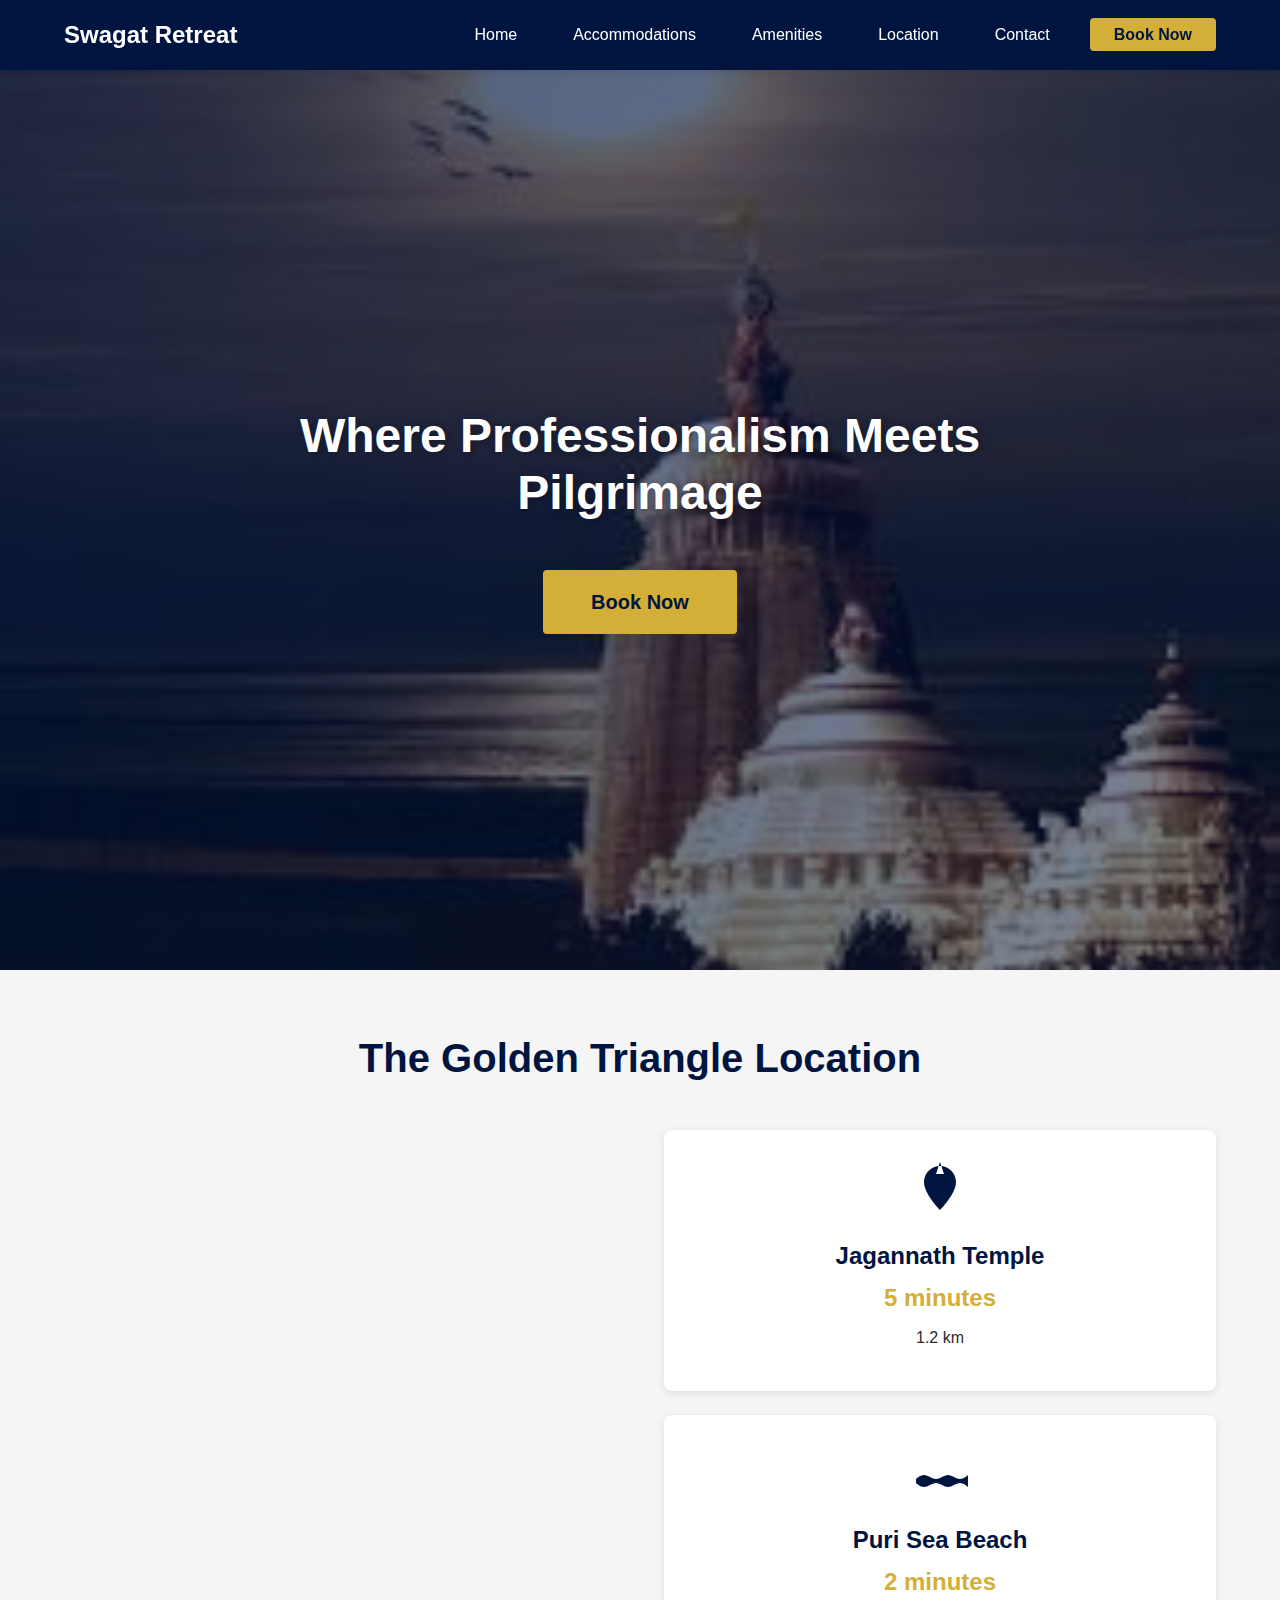
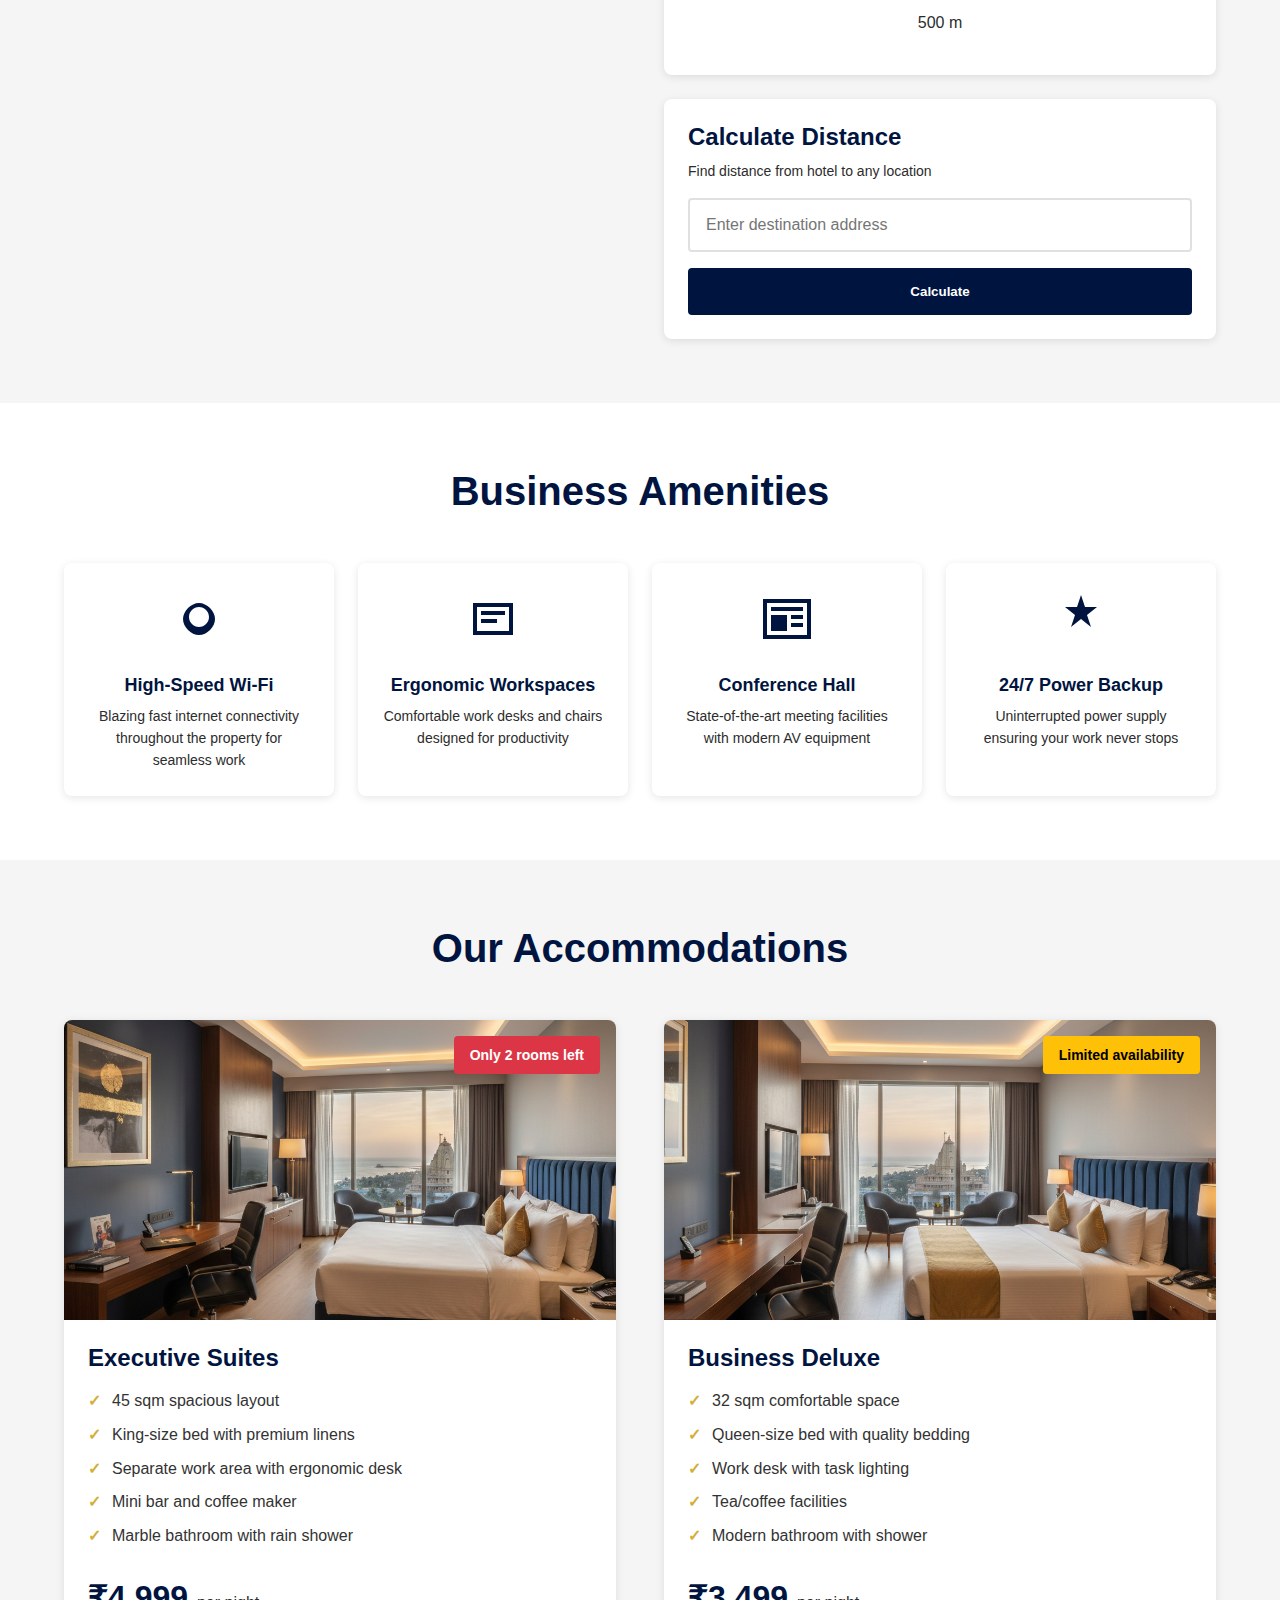
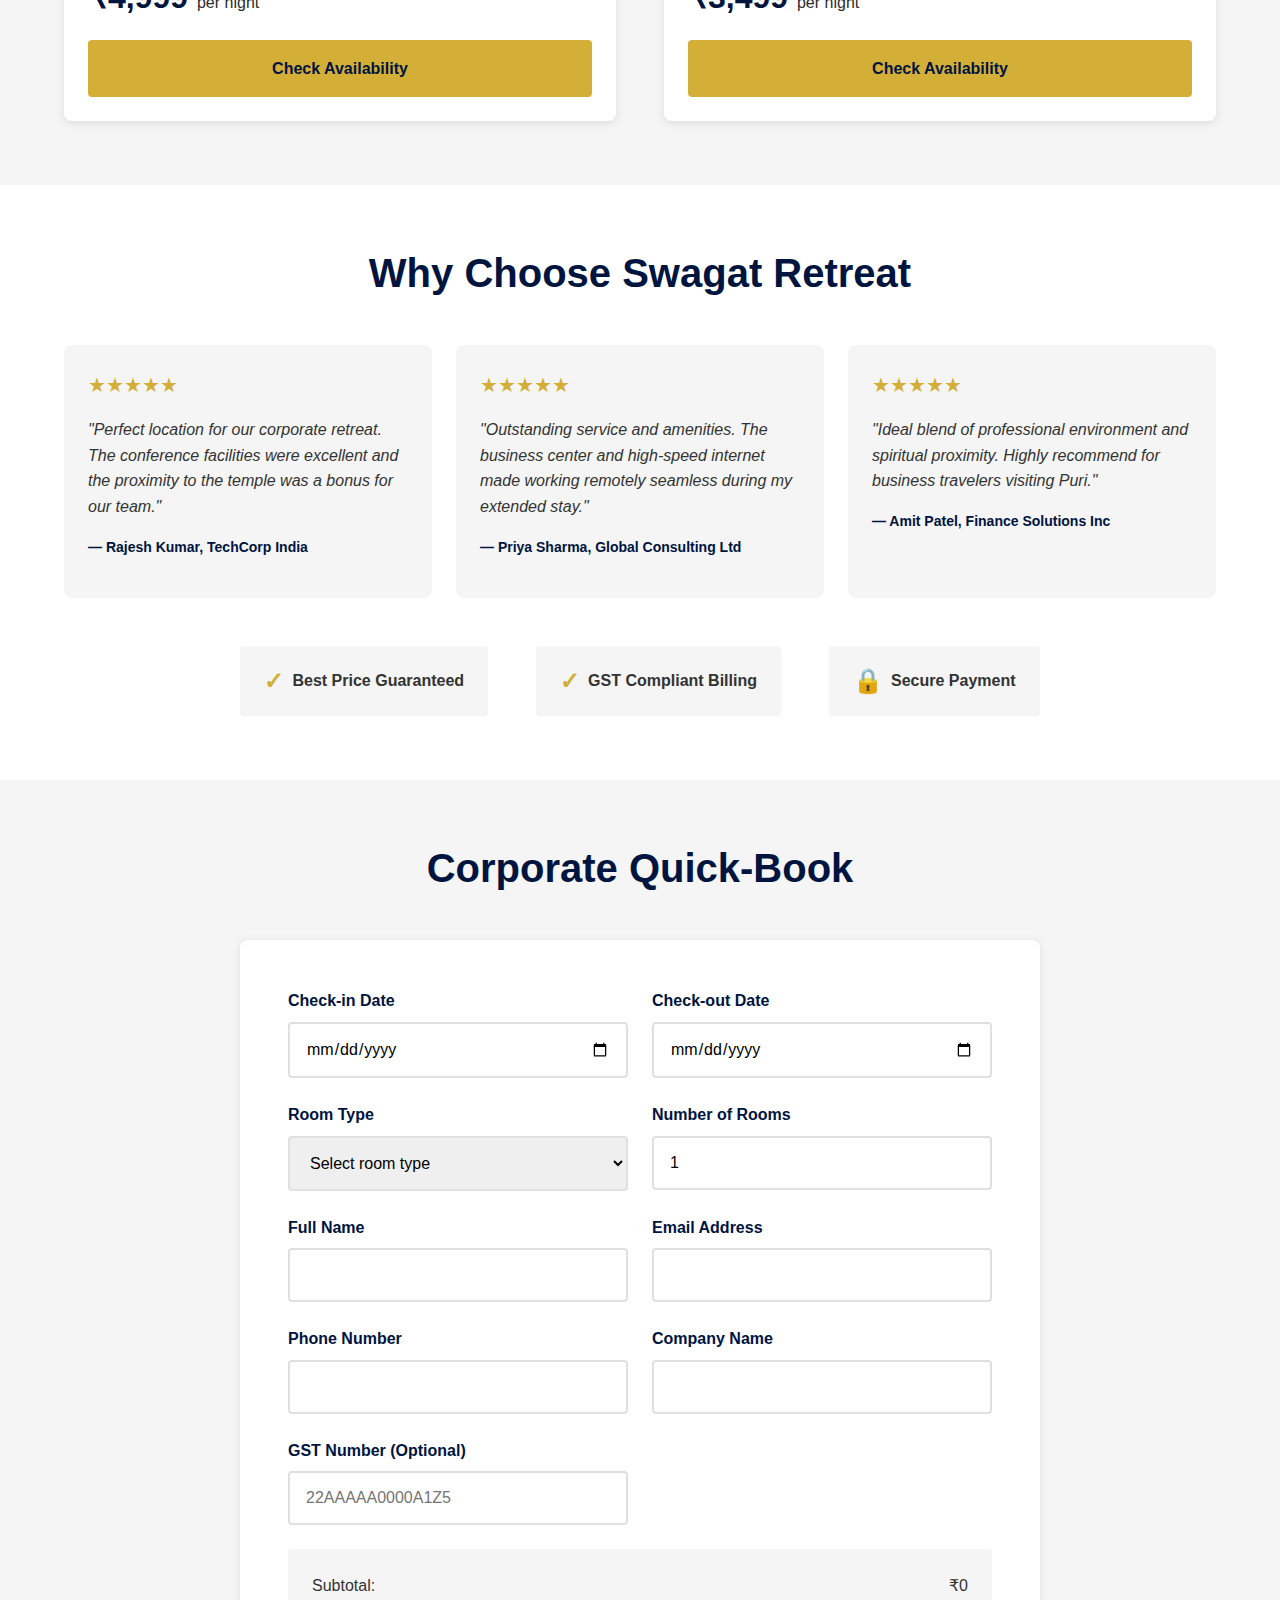
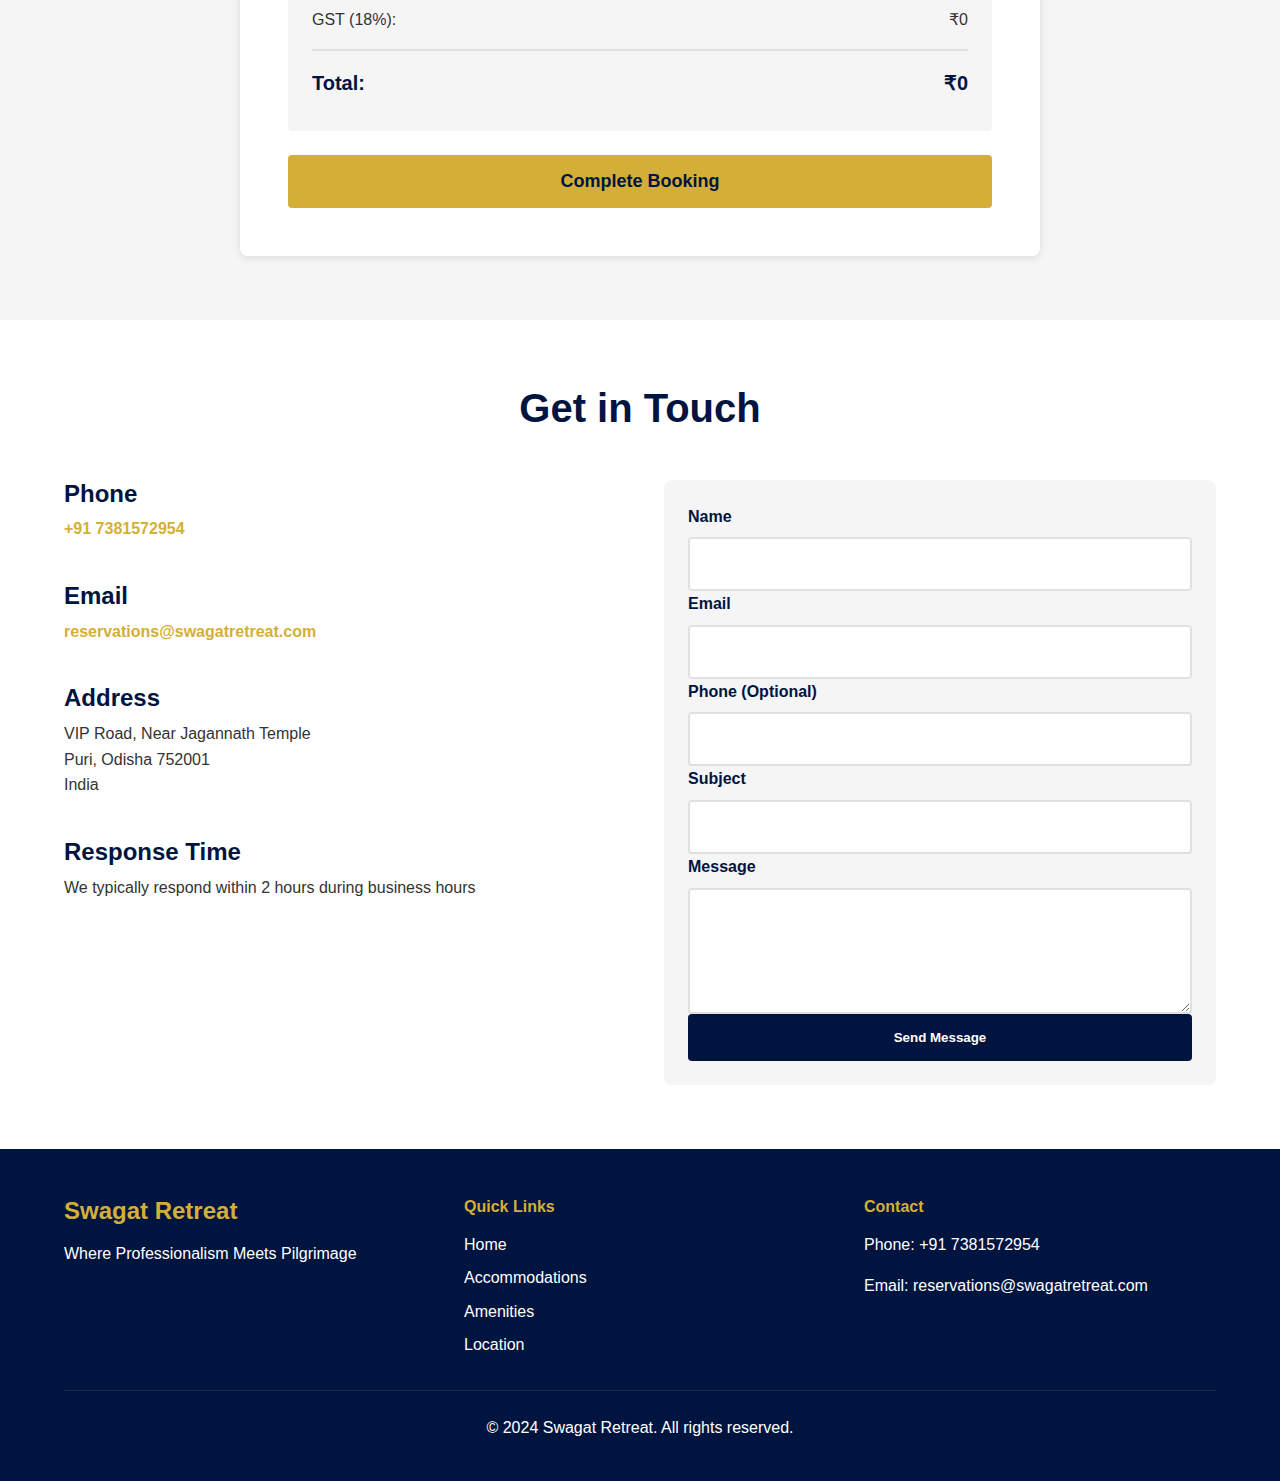
<file: index.html>
<!DOCTYPE html>
<html lang="en">
<head>
    <meta charset="UTF-8">
    <meta name="viewport" content="width=device-width, initial-scale=1.0">
    <meta name="description" content="Swagat Retreat - Premium business hotel in Puri, Odisha. 5 minutes to Jagannath Temple, 2 minutes to Puri Sea Beach. Where Professionalism Meets Pilgrimage.">
    <meta name="keywords" content="business hotel puri, corporate hotel puri, jagannath temple hotel, puri sea beach hotel, swagat retreat">
    <title>Swagat Retreat - Where Professionalism Meets Pilgrimage | Premium Business Hotel Puri</title>
    <link rel="stylesheet" href="https://sweata-swagat-panda.github.io/Swagat-Retreat/css/styles.css">
</head>
<body>
    <!-- Navigation -->
    <nav id="main-nav" class="nav">
        <div class="nav-container">
            <div class="nav-logo">
                <a href="#home">Swagat Retreat</a>
            </div>
            <button class="nav-toggle" aria-label="Toggle navigation menu" aria-expanded="false">
                <span class="hamburger"></span>
            </button>
            <ul class="nav-menu">
                <li><a href="#home" class="nav-link">Home</a></li>
                <li><a href="#accommodations" class="nav-link">Accommodations</a></li>
                <li><a href="#amenities" class="nav-link">Amenities</a></li>
                <li><a href="#location" class="nav-link">Location</a></li>
                <li><a href="#contact" class="nav-link">Contact</a></li>
                <li><a href="#booking" class="nav-cta">Book Now</a></li>
            </ul>
        </div>
    </nav>

    <!-- Hero Section -->
    <section id="home" class="hero">
        <div class="hero-slider">
            <div class="hero-slide active">
                <img src="https://sweata-swagat-panda.github.io/Swagat-Retreat/jagannath-temple.jpg" alt="Majestic Jagannath Temple in Puri" loading="eager">
            </div>
            <div class="hero-slide">
                <img src="https://sweata-swagat-panda.github.io/Swagat-Retreat/puri-beach.png" alt="Serene Puri Sea Beach at sunset" loading="lazy">
            </div>
        </div>
        <div class="hero-overlay"></div>
        <div class="hero-content">
            <h1 class="hero-headline">Where Professionalism Meets Pilgrimage</h1>
            <a href="#booking" class="hero-cta">Book Now</a>
        </div>
    </section>

    <!-- Location Advantage Section -->
    <section id="location" class="location">
        <div class="container">
            <h2 class="section-title">The Golden Triangle Location</h2>
            <div class="location-grid">
                <div class="location-map">
                    <iframe 
                        src="https://www.google.com/maps/embed?pb=!1m18!1m12!1m3!1d3742.8!2d85.827141!3d19.810392!2m3!1f0!2f0!3f0!3m2!1i1024!2i768!4f13.1!3m3!1m2!1s0x0%3A0x0!2zMTnCsDQ4JzM3LjQiTiA4NcKwNDknMzcuNyJF!5e0!3m2!1sen!2sin!4v1234567890"
                        width="100%" 
                        height="400" 
                        style="border:0; border-radius: 8px;" 
                        allowfullscreen="" 
                        loading="lazy" 
                        referrerpolicy="no-referrer-when-downgrade"
                        title="Swagat Retreat Location Map">
                    </iframe>
                </div>
                <div class="location-metrics">
                    <div class="distance-card">
                        <svg class="distance-icon" viewBox="0 0 64 64" aria-hidden="true">
                            <path d="M32 8L28 20H36L32 8ZM32 56C32 56 16 40 16 28C16 19.2 23.2 12 32 12C40.8 12 48 19.2 48 28C48 40 32 56 32 56Z" fill="currentColor"/>
                        </svg>
                        <h3>Jagannath Temple</h3>
                        <p class="distance-time">5 minutes</p>
                        <p class="distance-meters">1.2 km</p>
                    </div>
                    <div class="distance-card">
                        <svg class="distance-icon" viewBox="0 0 64 64" aria-hidden="true">
                            <path d="M8 40C8 40 12 36 16 36C20 36 24 40 28 40C32 40 36 36 40 36C44 36 48 40 52 40C56 40 60 36 60 36V48C60 48 56 44 52 44C48 44 44 48 40 48C36 48 32 44 28 44C24 44 20 48 16 48C12 48 8 44 8 44V40Z" fill="currentColor"/>
                        </svg>
                        <h3>Puri Sea Beach</h3>
                        <p class="distance-time">2 minutes</p>
                        <p class="distance-meters">500 m</p>
                    </div>
                    <div class="distance-calculator">
                        <h3>Calculate Distance</h3>
                        <p>Find distance from hotel to any location</p>
                        <input type="text" id="destination-input" placeholder="Enter destination address" class="destination-input">
                        <button id="calculate-distance-btn" class="calculate-btn">Calculate</button>
                        <div id="distance-result" class="distance-result"></div>
                    </div>
                </div>
            </div>
        </div>
    </section>

    <!-- Business Amenities Section -->
    <section id="amenities" class="amenities">
        <div class="container">
            <h2 class="section-title">Business Amenities</h2>
            <div class="amenities-grid">
                <div class="amenity-card">
                    <svg class="amenity-icon" viewBox="0 0 64 64" aria-hidden="true">
                        <path d="M32 16C24 16 16 24 16 32C16 40 24 48 32 48C40 48 48 40 48 32C48 24 40 16 32 16ZM32 20C37.5 20 42 24.5 42 30C42 35.5 37.5 40 32 40C26.5 40 22 35.5 22 30C22 24.5 26.5 20 32 20Z" fill="currentColor"/>
                    </svg>
                    <h3>High-Speed Wi-Fi</h3>
                    <p>Blazing fast internet connectivity throughout the property for seamless work</p>
                </div>
                <div class="amenity-card">
                    <svg class="amenity-icon" viewBox="0 0 64 64" aria-hidden="true">
                        <path d="M12 16H52V48H12V16ZM16 20V44H48V20H16ZM20 24H44V28H20V24ZM20 32H36V36H20V32Z" fill="currentColor"/>
                    </svg>
                    <h3>Ergonomic Workspaces</h3>
                    <p>Comfortable work desks and chairs designed for productivity</p>
                </div>
                <div class="amenity-card">
                    <svg class="amenity-icon" viewBox="0 0 64 64" aria-hidden="true">
                        <path d="M8 12H56V52H8V12ZM12 16V48H52V16H12ZM16 20H48V24H16V20ZM16 28H32V44H16V28ZM36 28H48V32H36V28ZM36 36H48V40H36V36Z" fill="currentColor"/>
                    </svg>
                    <h3>Conference Hall</h3>
                    <p>State-of-the-art meeting facilities with modern AV equipment</p>
                </div>
                <div class="amenity-card">
                    <svg class="amenity-icon" viewBox="0 0 64 64" aria-hidden="true">
                        <path d="M32 8L36 20L48 20L38 28L42 40L32 32L22 40L26 28L16 20L28 20L32 8Z" fill="currentColor"/>
                    </svg>
                    <h3>24/7 Power Backup</h3>
                    <p>Uninterrupted power supply ensuring your work never stops</p>
                </div>
            </div>
        </div>
    </section>

    <!-- Accommodations Section -->
    <section id="accommodations" class="accommodations">
        <div class="container">
            <h2 class="section-title">Our Accommodations</h2>
            <div class="rooms-grid">
                <article class="room-card">
                    <div class="room-image">
                        <img src="https://sweata-swagat-panda.github.io/Swagat-Retreat/executive-suite.png" alt="Luxurious Executive Suite with modern furnishings" loading="lazy">
                        <span class="scarcity-badge" data-room-id="executive-suite">Only 2 rooms left</span>
                    </div>
                    <div class="room-content">
                        <h3>Executive Suites</h3>
                        <ul class="room-features">
                            <li>45 sqm spacious layout</li>
                            <li>King-size bed with premium linens</li>
                            <li>Separate work area with ergonomic desk</li>
                            <li>Mini bar and coffee maker</li>
                            <li>Marble bathroom with rain shower</li>
                        </ul>
                        <p class="room-price">₹4,999 <span>per night</span></p>
                        <a href="#booking" class="room-cta">Check Availability</a>
                    </div>
                </article>
                <article class="room-card">
                    <div class="room-image">
                        <img src="https://sweata-swagat-panda.github.io/Swagat-Retreat/business-delux.png" alt="Elegant Business Deluxe room with workspace" loading="lazy">
                        <span class="scarcity-badge" data-room-id="business-deluxe">Limited availability</span>
                    </div>
                    <div class="room-content">
                        <h3>Business Deluxe</h3>
                        <ul class="room-features">
                            <li>32 sqm comfortable space</li>
                            <li>Queen-size bed with quality bedding</li>
                            <li>Work desk with task lighting</li>
                            <li>Tea/coffee facilities</li>
                            <li>Modern bathroom with shower</li>
                        </ul>
                        <p class="room-price">₹3,499 <span>per night</span></p>
                        <a href="#booking" class="room-cta">Check Availability</a>
                    </div>
                </article>
            </div>
        </div>
    </section>

    <!-- Trust Signals Section -->
    <section class="trust-signals">
        <div class="container">
            <h2 class="section-title">Why Choose Swagat Retreat</h2>
            <div class="testimonials-grid">
                <div class="testimonial-card">
                    <div class="stars" aria-label="5 star rating">★★★★★</div>
                    <blockquote>
                        <p>"Perfect location for our corporate retreat. The conference facilities were excellent and the proximity to the temple was a bonus for our team."</p>
                        <cite>— Rajesh Kumar, TechCorp India</cite>
                    </blockquote>
                </div>
                <div class="testimonial-card">
                    <div class="stars" aria-label="5 star rating">★★★★★</div>
                    <blockquote>
                        <p>"Outstanding service and amenities. The business center and high-speed internet made working remotely seamless during my extended stay."</p>
                        <cite>— Priya Sharma, Global Consulting Ltd</cite>
                    </blockquote>
                </div>
                <div class="testimonial-card">
                    <div class="stars" aria-label="5 star rating">★★★★★</div>
                    <blockquote>
                        <p>"Ideal blend of professional environment and spiritual proximity. Highly recommend for business travelers visiting Puri."</p>
                        <cite>— Amit Patel, Finance Solutions Inc</cite>
                    </blockquote>
                </div>
            </div>
            <div class="trust-badges">
                <div class="badge">
                    <span class="badge-icon">✓</span>
                    <span>Best Price Guaranteed</span>
                </div>
                <div class="badge">
                    <span class="badge-icon">✓</span>
                    <span>GST Compliant Billing</span>
                </div>
                <div class="badge">
                    <span class="badge-icon">🔒</span>
                    <span>Secure Payment</span>
                </div>
            </div>
        </div>
    </section>

    <!-- Booking Section -->
    <section id="booking" class="booking">
        <div class="container">
            <h2 class="section-title">Corporate Quick-Book</h2>
            <form id="booking-form" class="booking-form">
                <div class="form-grid">
                    <div class="form-group">
                        <label for="check-in">Check-in Date</label>
                        <input type="date" id="check-in" name="checkIn" required>
                        <span class="error-message"></span>
                    </div>
                    <div class="form-group">
                        <label for="check-out">Check-out Date</label>
                        <input type="date" id="check-out" name="checkOut" required>
                        <span class="error-message"></span>
                    </div>
                    <div class="form-group">
                        <label for="room-type">Room Type</label>
                        <select id="room-type" name="roomType" required>
                            <option value="">Select room type</option>
                            <option value="executive-suite">Executive Suite - ₹4,999/night</option>
                            <option value="business-deluxe">Business Deluxe - ₹3,499/night</option>
                        </select>
                        <span class="error-message"></span>
                    </div>
                    <div class="form-group">
                        <label for="room-count">Number of Rooms</label>
                        <input type="number" id="room-count" name="roomCount" min="1" max="10" value="1" required>
                        <span class="error-message"></span>
                    </div>
                    <div class="form-group">
                        <label for="guest-name">Full Name</label>
                        <input type="text" id="guest-name" name="guestName" required>
                        <span class="error-message"></span>
                    </div>
                    <div class="form-group">
                        <label for="email">Email Address</label>
                        <input type="email" id="email" name="email" required>
                        <span class="error-message"></span>
                    </div>
                    <div class="form-group">
                        <label for="phone">Phone Number</label>
                        <input type="tel" id="phone" name="phone" required>
                        <span class="error-message"></span>
                    </div>
                    <div class="form-group">
                        <label for="company-name">Company Name</label>
                        <input type="text" id="company-name" name="companyName">
                        <span class="error-message"></span>
                    </div>
                    <div class="form-group">
                        <label for="gst-number">GST Number (Optional)</label>
                        <input type="text" id="gst-number" name="gstNumber" placeholder="22AAAAA0000A1Z5">
                        <span class="error-message"></span>
                    </div>
                </div>
                <div class="price-summary">
                    <div class="price-row">
                        <span>Subtotal:</span>
                        <span id="subtotal">₹0</span>
                    </div>
                    <div class="price-row">
                        <span>GST (18%):</span>
                        <span id="gst-amount">₹0</span>
                    </div>
                    <div class="price-row total">
                        <span>Total:</span>
                        <span id="total">₹0</span>
                    </div>
                </div>
                <button type="submit" class="booking-submit">Complete Booking</button>
            </form>
        </div>
    </section>

    <!-- Contact Section -->
    <section id="contact" class="contact">
        <div class="container">
            <h2 class="section-title">Get in Touch</h2>
            <div class="contact-grid">
                <div class="contact-info">
                    <div class="contact-item">
                        <h3>Phone</h3>
                        <p><a href="tel:+917381572954">+91 7381572954</a></p>
                    </div>
                    <div class="contact-item">
                        <h3>Email</h3>
                        <p><a href="mailto:reservations@swagatretreat.com">reservations@swagatretreat.com</a></p>
                    </div>
                    <div class="contact-item">
                        <h3>Address</h3>
                        <p>VIP Road, Near Jagannath Temple<br>Puri, Odisha 752001<br>India</p>
                    </div>
                    <div class="contact-item">
                        <h3>Response Time</h3>
                        <p>We typically respond within 2 hours during business hours</p>
                    </div>
                </div>
                <form id="contact-form" class="contact-form">
                    <div class="form-group">
                        <label for="contact-name">Name</label>
                        <input type="text" id="contact-name" name="name" required>
                    </div>
                    <div class="form-group">
                        <label for="contact-email">Email</label>
                        <input type="email" id="contact-email" name="email" required>
                    </div>
                    <div class="form-group">
                        <label for="contact-phone">Phone (Optional)</label>
                        <input type="tel" id="contact-phone" name="phone">
                    </div>
                    <div class="form-group">
                        <label for="subject">Subject</label>
                        <input type="text" id="subject" name="subject" required>
                    </div>
                    <div class="form-group">
                        <label for="message">Message</label>
                        <textarea id="message" name="message" rows="5" required></textarea>
                    </div>
                    <button type="submit" class="contact-submit">Send Message</button>
                </form>
            </div>
        </div>
    </section>

    <!-- Footer -->
    <footer class="footer">
        <div class="container">
            <div class="footer-content">
                <div class="footer-section">
                    <h3>Swagat Retreat</h3>
                    <p>Where Professionalism Meets Pilgrimage</p>
                </div>
                <div class="footer-section">
                    <h4>Quick Links</h4>
                    <ul>
                        <li><a href="#home">Home</a></li>
                        <li><a href="#accommodations">Accommodations</a></li>
                        <li><a href="#amenities">Amenities</a></li>
                        <li><a href="#location">Location</a></li>
                    </ul>
                </div>
                <div class="footer-section">
                    <h4>Contact</h4>
                    <p>Phone: +91 7381572954</p>
                    <p>Email: reservations@swagatretreat.com</p>
                </div>
            </div>
            <div class="footer-bottom">
                <p>&copy; 2024 Swagat Retreat. All rights reserved.</p>
            </div>
        </div>
    </footer>

    <script src="https://sweata-swagat-panda.github.io/Swagat-Retreat/js/main.js"></script>
</body>
</html>
</file>
